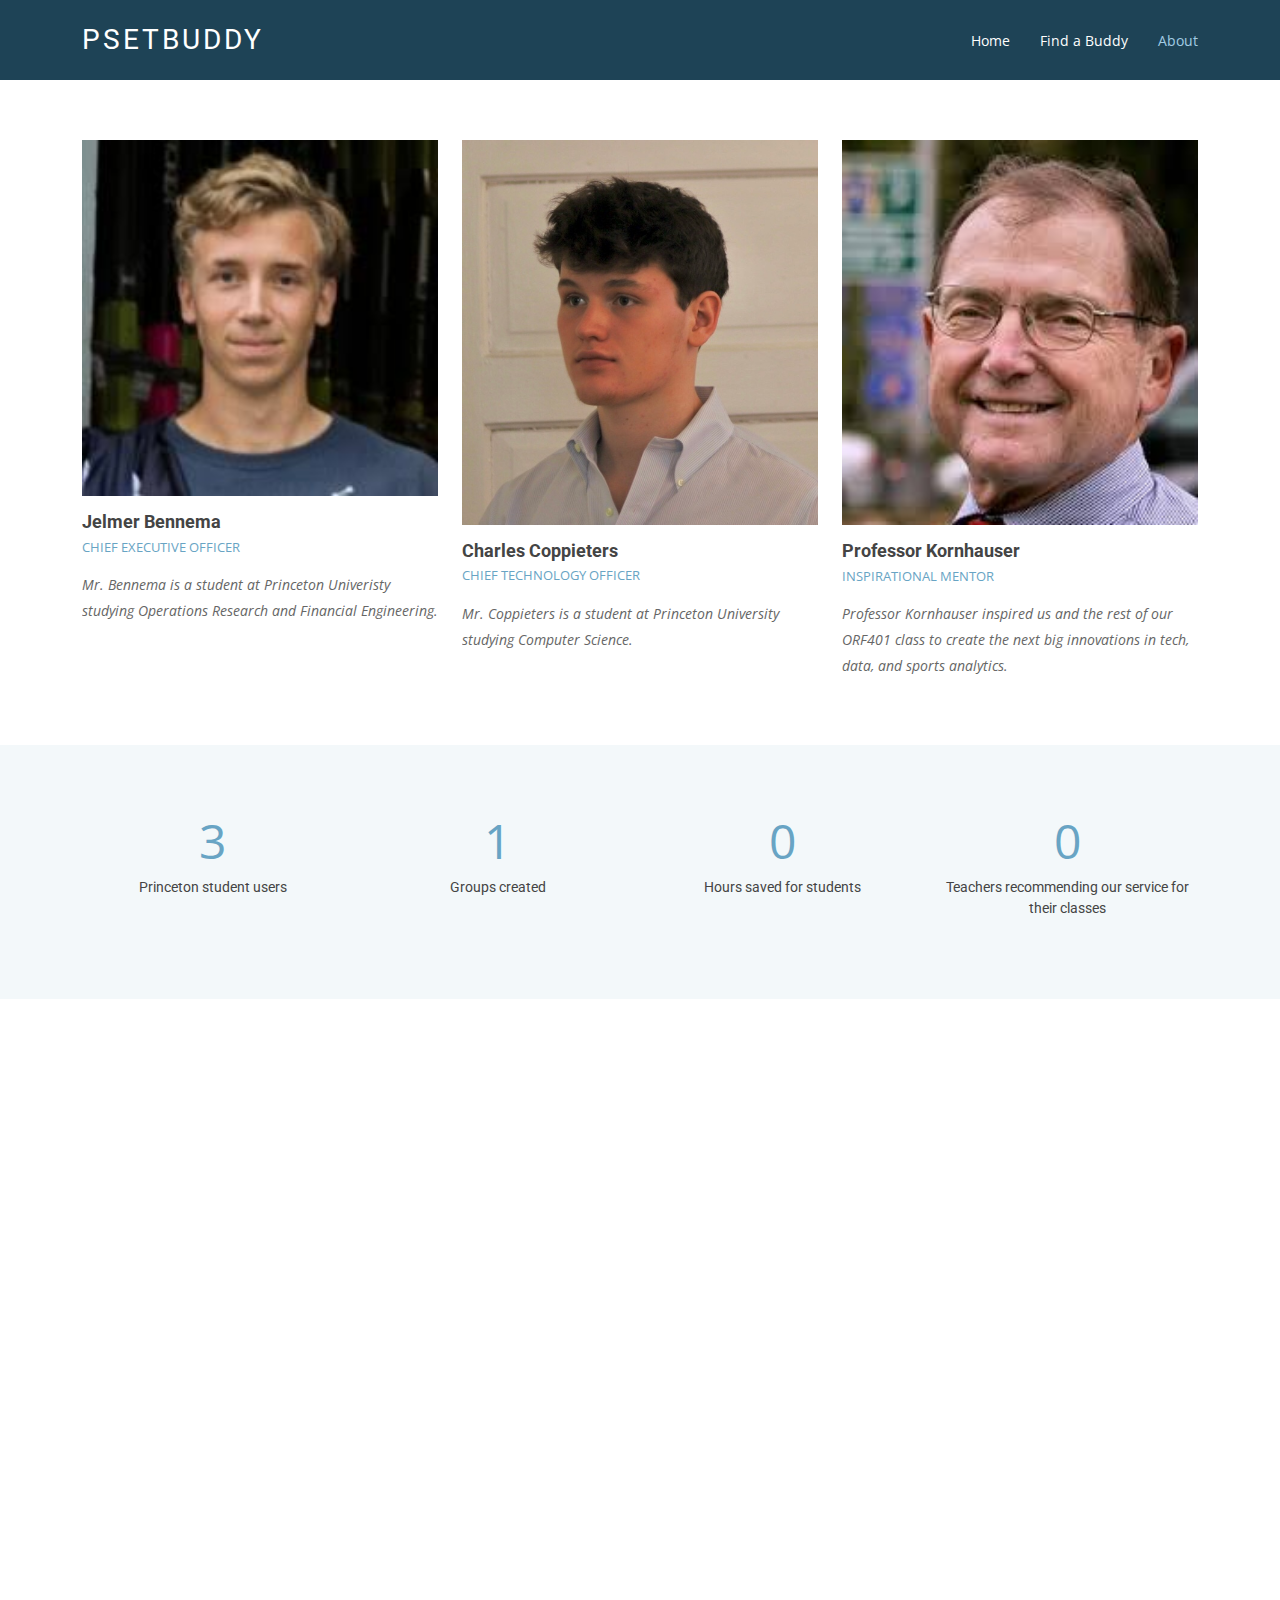
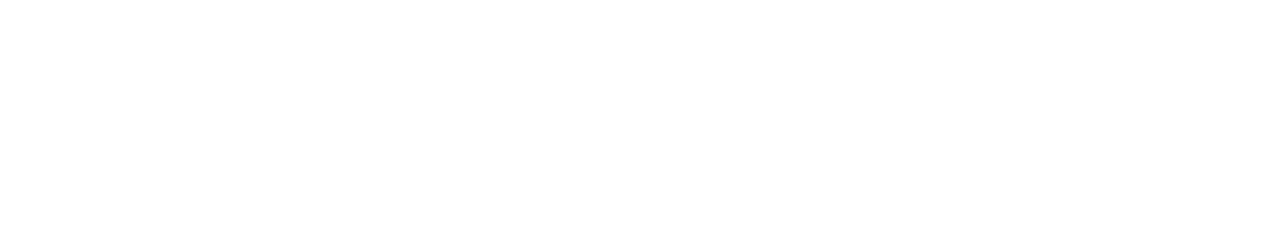
<file: templates/about.html>
<!DOCTYPE html>
<html lang="en">

<head>
  <meta charset="utf-8">
  <meta content="width=device-width, initial-scale=1.0" name="viewport">

  <title>About - PSETBuddy</title>
  <meta content="" name="description">
  <meta content="" name="keywords">

  <!-- Favicons -->
  <link href="/static/img/psetbuddyicon.png" rel="icon">
  <link href="/static/img/psetbuddyicon.png" rel="apple-touch-icon">

  <!-- Google Fonts -->
  <link href="https://fonts.googleapis.com/css?family=Open+Sans:300,300i,400,400i,600,600i,700,700i|Roboto:300,300i,400,400i,500,500i,700,700i&display=swap" rel="stylesheet">

  <!-- Vendor CSS Files -->
  <link href="/static/vendor/animate.css/animate.min.css" rel="stylesheet">
  <link href="/static/vendor/aos/aos.css" rel="stylesheet">
  <link href="/static/vendor/bootstrap/css/bootstrap.min.css" rel="stylesheet">
  <link href="/static/vendor/bootstrap-icons/bootstrap-icons.css" rel="stylesheet">
  <link href="/static/vendor/boxicons/css/boxicons.min.css" rel="stylesheet">
  <link href="/static/vendor/glightbox/css/glightbox.min.css" rel="stylesheet">
  <link href="/static/vendor/swiper/swiper-bundle.min.css" rel="stylesheet">

  <!-- Template Main CSS File -->
  <link href="/static/css/style.css" rel="stylesheet">

 
</head>

<body>

  <!-- ======= Header ======= -->
  <header id="header" class="fixed-top d-flex align-items-center ">
    <div class="container d-flex justify-content-between align-items-center">

      <div class="logo">
        <h1 class="text-light"><a href="index.html"><span>PSETBuddy</span></a></h1>
        <!-- Uncomment below if you prefer to use an image logo -->
        <!-- <a href="index.html"><img src="/static/img/logo.png" alt="" class="img-fluid"></a>-->
      </div>

      <nav id="navbar" class="navbar">
        <ul>
          <li><a href="index.html">Home</a></li>
          <li><a href="services.html">Find a Buddy</a></li>
          <li><a class="active " href="about.html">About</a></li>
        </ul>
        <i class="bi bi-list mobile-nav-toggle"></i>
      </nav><!-- .navbar -->

    </div>
  </header><!-- End Header -->

  <main id="main">
    <!-- ======= Team Section ======= -->
    <section class="team" data-aos="fade-up" data-aos-easing="ease-in-out" data-aos-duration="500">
      <div class="container">

        <div class="row">

          <div class="col-lg-4 col-md-6 d-flex align-items-stretch">
            <div class="member">
              <div class="member-img">
                <img src="/static/img/team/jelmerbe.jpeg" class="img-fluid" alt="" width="700px" height="700px">
                <div class="social">
                  <a href=""><i class="bi bi-twitter"></i></a>
                  <a href=""><i class="bi bi-facebook"></i></a>
                  <a href=""><i class="bi bi-instagram"></i></a>
                  <a href=""><i class="bi bi-linkedin"></i></a>
                </div>
              </div>
              <div class="member-info">
                <h4>Jelmer Bennema</h4>
                <span>Chief Executive Officer</span>
                <p>Mr. Bennema is a student at Princeton Univeristy studying Operations Research and Financial Engineering.</p>
              </div>
            </div>
          </div>

          <div class="col-lg-4 col-md-6 d-flex align-items-stretch">
            <div class="member">
              <div class="member-img">
                <img src="/static/img/team/charlescopp.jpeg" class="img-fluid" alt="" width="700px" height="700px">
                <div class="social">
                  <a href=""><i class="bi bi-twitter"></i></a>
                  <a href=""><i class="bi bi-facebook"></i></a>
                  <a href=""><i class="bi bi-instagram"></i></a>
                  <a href=""><i class="bi bi-linkedin"></i></a>
                </div>
              </div>
              <div class="member-info">
                <h4>Charles Coppieters</h4>
                <span>Chief Technology Officer</span>
                <p>Mr. Coppieters is a student at Princeton University studying Computer Science.</p>
              </div>
            </div>
          </div>

          <div class="col-lg-4 col-md-6 d-flex align-items-stretch">
            <div class="member">
              <div class="member-img">
                <img src="/static/img/team/kornhauser.jpeg" class="img-fluid" alt="" width="700px" height="700px">
                <div class="social">
                  <a href=""><i class="bi bi-twitter"></i></a>
                  <a href=""><i class="bi bi-facebook"></i></a>
                  <a href=""><i class="bi bi-instagram"></i></a>
                  <a href=""><i class="bi bi-linkedin"></i></a>
                </div>
              </div>
              <div class="member-info">
                <h4>Professor Kornhauser</h4>
                <span>Inspirational Mentor</span>
                <p>Professor Kornhauser inspired us and the rest of our ORF401 class to create the next big innovations in tech, data, and sports analytics.</p>
              </div>
            </div>
          </div>

        </div>

      </div>
    </section><!-- End Team Section -->

    <!-- ======= Facts Section ======= -->
    <section class="facts section-bg" data-aos="fade-up">
      <div class="container">

        <div class="row counters">

          <div class="col-lg-3 col-6 text-center">
            <span data-purecounter-start="0" data-purecounter-end="3" data-purecounter-duration="1" class="purecounter"></span>
            <p>Princeton student users</p>
          </div>

          <div class="col-lg-3 col-6 text-center">
            <span data-purecounter-start="0" data-purecounter-end="1" data-purecounter-duration="1" class="purecounter"></span>
            <p>Groups created</p>
          </div>

          <div class="col-lg-3 col-6 text-center">
            <span data-purecounter-start="0" data-purecounter-end="0" data-purecounter-duration="1" class="purecounter"></span>
            <p>Hours saved for students</p>
          </div>

          <div class="col-lg-3 col-6 text-center">
            <span data-purecounter-start="0" data-purecounter-end="0" data-purecounter-duration="1" class="purecounter"></span>
            <p>Teachers recommending our service for their classes</p>
          </div>

        </div>

      </div>
    </section><!-- End Facts Section -->

    <!-- ======= Tetstimonials Section ======= -->
    <section class="testimonials" data-aos="fade-up">
      <div class="container">

        <div class="section-title">
          <h2>Tetstimonials</h2>
          <p>Hear from some of our users below!</p>
        </div>

        <div class="testimonials-carousel swiper-container">
          <div class="swiper-wrapper">
            <div class="testimonial-item swiper-slide">
              <img src="/static/img/spink.png" class="testimonial-img" alt="">
              <h3>Erik Spinka</h3>
              <h4>Princeton Student </h4>
              <p>
                <i class="bx bxs-quote-alt-left quote-icon-left"></i>
                PSETBuddy helped me find partners for a high level math class, it helped me gain a greater understanding of the content while also 
                increasing my grades significantly. 
                <i class="bx bxs-quote-alt-right quote-icon-right"></i>
              </p>
            </div>

            <div class="testimonial-item swiper-slide">
              <img src="/static/img/ryan.png" class="testimonial-img" alt="">
              <h3>Ryan Beeler</h3>
              <h4>Princeton Student</h4>
              <p>
                <i class="bx bxs-quote-alt-left quote-icon-left"></i>
                I like to work together with my friends on projects and psets but sometimes we just cant figure it out, having found a second study 
                group through PSETBUDDY has enabled me to discuss questions and content with even more people!
                <i class="bx bxs-quote-alt-right quote-icon-right"></i>
              </p>
            </div>

            <div class="testimonial-item swiper-slide">
              <img src="/static/img/gchughes.jpg" class="testimonial-img" alt="">
              <h3>Greg Hughes</h3>
              <h4>Professor and Coach</h4>
              <p>
                <i class="bx bxs-quote-alt-left quote-icon-left"></i>
                I find disucssion and engegement between students in my class a trivial component. I used to assign discussion partners by hand until I found PSETbuddy, it is way easier 
                and provides services that would take me weekends to do on my own. 
                <i class="bx bxs-quote-alt-right quote-icon-right"></i>
              </p>
            </div>

            <div class="testimonial-item swiper-slide">
              <img src="/static/img/natasha.png" class="testimonial-img" alt="">
              <h3>Natasha Neitzell</h3>
              <h4>Princeton Student</h4>
              <p>
                <i class="bx bxs-quote-alt-left quote-icon-left"></i>
                I found some of my best friends through PSETBuddy!
                <i class="bx bxs-quote-alt-right quote-icon-right"></i>
              </p>
            </div>

            <div class="testimonial-item swiper-slide">
              <img src="/static/img/keelan.png" class="testimonial-img" alt="">
              <h3>Keelan Good</h3>
              <h4>Princeton Student</h4>
              <p>
                <i class="bx bxs-quote-alt-left quote-icon-left"></i>
                This is a great service that takes the stress out of finding groups to study with!
                <i class="bx bxs-quote-alt-right quote-icon-right"></i>
              </p>
            </div>
          </div>
          <div class="swiper-pagination"></div>
        </div>

      </div>
    </section><!-- End Ttstimonials Section -->

  </main><!-- End #main -->

  <!-- ======= Footer ======= -->
  <footer id="footer" data-aos="fade-up" data-aos-easing="ease-in-out" data-aos-duration="500">

    <div class="container">
      <div class="copyright">
        &copy; Copyright <strong><span>ORF401</span></strong>. All Rights Reserved
      </div>
      <div class="copyright">
          <a href="https://www.instagram.com/psetbuddy/"><i class="bi bi-instagram"></i></a>
      </div>
    </div>
  </footer><!-- End Footer -->

  <a href="#" class="back-to-top d-flex align-items-center justify-content-center"><i class="bi bi-arrow-up-short"></i></a>

  <!-- Vendor JS Files -->
  <script src="/static/vendor/aos/aos.js"></script>
  <script src="/static/vendor/bootstrap/js/bootstrap.bundle.min.js"></script>
  <script src="/static/vendor/glightbox/js/glightbox.min.js"></script>
  <script src="/static/vendor/isotope-layout/isotope.pkgd.min.js"></script>
  <script src="/static/vendor/php-email-form/validate.js"></script>
  <script src="/static/vendor/purecounter/purecounter.js"></script>
  <script src="/static/vendor/swiper/swiper-bundle.min.js"></script>
  <script src="/static/vendor/waypoints/noframework.waypoints.js"></script>

  <!-- Template Main JS File -->
  <script src="/static/js/main.js"></script>

</body>

</html>
</file>
<file: static/css/style.css>
/*--------------------------------------------------------------
# General
--------------------------------------------------------------*/
body {
  font-family: "Open Sans", sans-serif;
  color: #444;
}

a {
  color: #4fa6d5;
  text-decoration: none;
}

a:hover {
  color: #45beff;
  text-decoration: none;
}

h1, h2, h3, h4, h5, h6, .font-primary {
  font-family: "Roboto", sans-serif;
}
.customRow {
  text-align: center;
}
/*--------------------------------------------------------------
# Back to top button
--------------------------------------------------------------*/
.back-to-top {
  position: fixed;
  visibility: hidden;
  opacity: 0;
  right: 15px;
  bottom: 15px;
  z-index: 99999;
  background: #68A4C4;
  width: 40px;
  height: 40px;
  border-radius: 4px;
  transition: all 0.4s;
}

.back-to-top i {
  font-size: 24px;
  color: #fff;
  line-height: 0;
}

.back-to-top:hover {
  background: #85b6cf;
  color: #fff;
}

.back-to-top.active {
  visibility: visible;
  opacity: 1;
}

/*--------------------------------------------------------------
# Header
--------------------------------------------------------------*/
#header {
  height: 80px;
  transition: all 0.5s;
  z-index: 997;
  transition: all 0.5s;
  background: #1e4356;
}

#header.header-transparent {
  background: none;
}

#header.header-scrolled {
  background: rgba(30, 67, 86, 0.8);
  height: 60px;
}

#header .logo h1 {
  font-size: 28px;
  margin: 0;
  padding: 4px 0;
  line-height: 1;
  font-weight: 400;
  letter-spacing: 3px;
  text-transform: uppercase;
}

#header .logo h1 a, #header .logo h1 a:hover {
  color: #fff;
  text-decoration: none;
}

#header .logo img {
  padding: 0;
  margin: 0;
  max-height: 40px;
}

#main {
  margin-top: 80px;
}

/*--------------------------------------------------------------
# Navigation Menu
--------------------------------------------------------------*/
/**
* Desktop Navigation 
*/
.navbar {
  padding: 0;
}

.navbar ul {
  margin: 0;
  padding: 0;
  display: flex;
  list-style: none;
  align-items: center;
}

.navbar li {
  position: relative;
}

.navbar a {
  display: flex;
  align-items: center;
  justify-content: space-between;
  padding: 10px 0 10px 30px;
  font-family: "Open Sans", sans-serif;
  font-size: 14px;
  color: #fff;
  white-space: nowrap;
  transition: 0.3s;
}

.navbar a i {
  font-size: 12px;
  line-height: 0;
  margin-left: 5px;
}

.navbar a:hover, .navbar .active, .navbar li:hover > a {
  color: #a2cce3;
}

.navbar .dropdown ul {
  display: block;
  position: absolute;
  left: 14px;
  top: calc(100% + 30px);
  margin: 0;
  padding: 10px 0;
  z-index: 99;
  opacity: 0;
  visibility: hidden;
  background: #fff;
  box-shadow: 0px 0px 30px rgba(127, 137, 161, 0.25);
  transition: 0.3s;
}

.navbar .dropdown ul li {
  min-width: 200px;
}

.navbar .dropdown ul a {
  padding: 10px 20px;
  font-size: 14px;
  text-transform: none;
  color: #1c3745;
}

.navbar .dropdown ul a i {
  font-size: 12px;
}

.navbar .dropdown ul a:hover, .navbar .dropdown ul .active:hover, .navbar .dropdown ul li:hover > a {
  color: #68A4C4;
}

.navbar .dropdown:hover > ul {
  opacity: 1;
  top: 100%;
  visibility: visible;
}

.navbar .dropdown .dropdown ul {
  top: 0;
  left: calc(100% - 30px);
  visibility: hidden;
}

.navbar .dropdown .dropdown:hover > ul {
  opacity: 1;
  top: 0;
  left: 100%;
  visibility: visible;
}

@media (max-width: 1366px) {
  .navbar .dropdown .dropdown ul {
    left: -90%;
  }
  .navbar .dropdown .dropdown:hover > ul {
    left: -100%;
  }
}

/**
* Mobile Navigation 
*/
.mobile-nav-toggle {
  color: #fff;
  font-size: 28px;
  cursor: pointer;
  display: none;
  line-height: 0;
  transition: 0.5s;
}

@media (max-width: 991px) {
  .mobile-nav-toggle {
    display: block;
  }
  .navbar ul {
    display: none;
  }
}

.navbar-mobile {
  position: fixed;
  overflow: hidden;
  top: 0;
  right: 0;
  left: 0;
  bottom: 0;
  background: rgba(17, 38, 48, 0.9);
  transition: 0.3s;
}

.navbar-mobile .mobile-nav-toggle {
  position: absolute;
  top: 15px;
  right: 15px;
}

.navbar-mobile ul {
  display: block;
  position: absolute;
  top: 55px;
  right: 15px;
  bottom: 15px;
  left: 15px;
  padding: 10px 0;
  background-color: #fff;
  overflow-y: auto;
  transition: 0.3s;
}

.navbar-mobile a {
  padding: 10px 20px;
  font-size: 15px;
  color: #1e4356;
}

.navbar-mobile a:hover, .navbar-mobile .active, .navbar-mobile li:hover > a {
  color: #68A4C4;
}

.navbar-mobile .getstarted {
  margin: 15px;
}

.navbar-mobile .dropdown ul {
  position: static;
  display: none;
  margin: 10px 20px;
  padding: 10px 0;
  z-index: 99;
  opacity: 1;
  visibility: visible;
  background: #fff;
  box-shadow: 0px 0px 30px rgba(127, 137, 161, 0.25);
}

.navbar-mobile .dropdown ul li {
  min-width: 200px;
}

.navbar-mobile .dropdown ul a {
  padding: 10px 20px;
}

.navbar-mobile .dropdown ul a i {
  font-size: 12px;
}

.navbar-mobile .dropdown ul a:hover, .navbar-mobile .dropdown ul .active:hover, .navbar-mobile .dropdown ul li:hover > a {
  color: #68A4C4;
}

.navbar-mobile .dropdown > .dropdown-active {
  display: block;
}

/*--------------------------------------------------------------
# Hero Section
--------------------------------------------------------------*/

#hero {
  width: 100%;
  height: 90vh;
  overflow: hidden;
  position: relative;
}

#hero::after {
  content: '';
  position: absolute;
  left: 50%;
  top: 0;
  width: 130%;
  height: 95%;
  background: linear-gradient(to right, rgba(30, 67, 86, 0.8), rgba(30, 67, 86, 0.6)), url("../img/hero-bg.jpg") center top no-repeat;
  z-index: 0;
  border-radius: 0 0 50% 50%;
  transform: translateX(-50%) rotate(0deg);
}

#hero::before {
  content: '';
  position: absolute;
  left: 50%;
  top: 0;
  width: 130%;
  height: 96%;
  background: #68A4C4;
  opacity: 0.3;
  z-index: 0;
  border-radius: 0 0 50% 50%;
  transform: translateX(-50%) translateY(18px) rotate(2deg);
}

#hero .carousel-container {
  display: flex;
  justify-content: center;
  align-items: center;
  flex-direction: column;
  text-align: center;
  bottom: 0;
  top: 0;
  left: 0;
  right: 0;
}

#hero h2 {
  color: #fff;
  margin-bottom: 30px;
  font-size: 48px;
  font-weight: 700;
}

#hero p {
  width: 80%;
  -webkit-animation-delay: 0.4s;
  animation-delay: 0.4s;
  margin: 0 auto 30px auto;
  color: #fff;
}

#hero .carousel-control-prev, #hero .carousel-control-next {
  width: 10%;
}

#hero .carousel-control-next-icon, #hero .carousel-control-prev-icon {
  background: none;
  font-size: 48px;
  line-height: 1;
  width: auto;
  height: auto;
}

#hero .btn-get-started {
  font-family: "Roboto", sans-serif;
  font-weight: 500;
  font-size: 14px;
  letter-spacing: 1px;
  display: inline-block;
  padding: 12px 32px;
  border-radius: 50px;
  transition: 0.5s;
  line-height: 1;
  margin: 10px;
  color: #fff;
  -webkit-animation-delay: 0.8s;
  animation-delay: 0.8s;
  border: 2px solid #68A4C4;
}

#hero .btn-get-started:hover {
  background: #68A4C4;
  color: #fff;
  text-decoration: none;
}

@media (min-width: 1024px) {
  #hero p {
    width: 60%;
  }
  #hero .carousel-control-prev, #hero .carousel-control-next {
    width: 5%;
  }
}

@media (max-width: 768px) {
  #hero::after {
    width: 180%;
    height: 95%;
    border-radius: 0 0 50% 50%;
    transform: translateX(-50%) rotate(0deg);
  }
  #hero::before {
    top: 0;
    width: 180%;
    height: 94%;
    border-radius: 0 0 50% 50%;
    transform: translateX(-50%) translateY(20px) rotate(4deg);
  }
}

@media (max-width: 575px) {
  #hero h2 {
    font-size: 30px;
  }
  #hero::after {
    left: 40%;
    top: 0;
    width: 200%;
    height: 95%;
    border-radius: 0 0 50% 50%;
    transform: translateX(-50%) rotate(0deg);
  }
  #hero::before {
    left: 50%;
    top: 0;
    width: 200%;
    height: 94%;
    border-radius: 0 0 50% 50%;
    transform: translateX(-50%) translateY(20px) rotate(4deg);
  }
}

/*--------------------------------------------------------------
# Hero No Slider Section
--------------------------------------------------------------*/

#hero-no-slider {
  width: 100%;
  height: 100vh;
  overflow: hidden;
  position: relative;
  text-align: center;
}

#hero-no-slider::before {
  content: '';
  position: absolute;
  left: 0;
  top: 0;
  right: 0;
  bottom: 0;
  background: linear-gradient(to right, rgba(30, 67, 86, 0.8), rgba(30, 67, 86, 0.6)), url("../img/hero-bg.jpg") center top no-repeat;
}

#hero-no-slider h2 {
  color: #fff;
  margin-bottom: 15px;
  font-size: 48px;
  font-weight: 700;
}

#hero-no-slider p {
  color: #fff;
}

#hero-no-slider .btn-get-started {
  font-family: "Roboto", sans-serif;
  font-weight: 500;
  font-size: 14px;
  letter-spacing: 1px;
  display: inline-block;
  padding: 12px 32px;
  border-radius: 50px;
  transition: 0.5s;
  line-height: 1;
  margin: 10px;
  color: #fff;
  -webkit-animation-delay: 0.8s;
  animation-delay: 0.8s;
  border: 2px solid #68A4C4;
}

#hero-no-slider .btn-get-started:hover {
  background: #68A4C4;
  color: #fff;
  text-decoration: none;
}

@media (max-width: 575px) {
  #hero-no-slider h2 {
    font-size: 30px;
  }
}


/*--------------------------------------------------------------
# Sections General
--------------------------------------------------------------*/
section {
  padding: 60px 0;
}

.section-bg {
  background-color: #f3f8fa;
}

.section-title {
  text-align: center;
  padding-bottom: 30px;
}

.section-title h2 {
  font-size: 28px;
  font-weight: 400;
  margin-bottom: 20px;
  padding-bottom: 20px;
  position: relative;
}

.section-title h2::before {
  content: '';
  position: absolute;
  display: block;
  width: 120px;
  height: 1px;
  background: #ddd;
  bottom: 1px;
  left: calc(50% - 60px);
}

.section-title h2::after {
  content: '';
  position: absolute;
  display: block;
  width: 40px;
  height: 3px;
  background: #68A4C4;
  bottom: 0;
  left: calc(50% - 20px);
}

.section-title p {
  margin-bottom: 0;
}

/*--------------------------------------------------------------
# Breadcrumbs
--------------------------------------------------------------*/
.breadcrumbs {
  padding: 15px 0;
  background-color: #f3f8fa;
  min-height: 40px;
}

.breadcrumbs h2 {
  font-size: 28px;
  font-weight: 300;
}

.breadcrumbs ol {
  display: flex;
  flex-wrap: wrap;
  list-style: none;
  padding: 0;
  margin: 0;
}

.breadcrumbs ol li + li {
  padding-left: 10px;
}

.breadcrumbs ol li + li::before {
  display: inline-block;
  padding-right: 10px;
  color: #6c757d;
  content: "/";
}

@media (max-width: 768px) {
  .breadcrumbs .d-flex {
    display: block !important;
  }
  .breadcrumbs ol {
    display: block;
  }
  .breadcrumbs ol li {
    display: inline-block;
  }
}

/*--------------------------------------------------------------
# Our Services
--------------------------------------------------------------*/
.services {
  padding-bottom: 20px;
}

.services .icon-box {
  padding: 30px;
  position: relative;
  overflow: hidden;
  margin: 0  0 40px 0;
  background: #fff;
  box-shadow: 0 5px 26px 0 rgba(68, 88, 144, 0.14);
  transition: all 0.3s ease-in-out;
  text-align: center;
  border: 1px solid #fff;
}

.services .icon {
  margin: 0 auto 20px auto;
  padding-top: 17px;
  display: inline-block;
  text-align: center;
  border-radius: 50%;
  width: 72px;
  height: 72px;
}

.services .icon i {
  font-size: 36px;
  line-height: 1;
}

.services .title {
  font-weight: 700;
  margin-bottom: 15px;
  font-size: 18px;
}

.services .title a {
  color: #111;
}

.services .description {
  font-size: 15px;
  line-height: 28px;
  margin-bottom: 0;
}

.services .icon-box-pink .icon {
  background: #fceef3;
}

.services .icon-box-pink .icon i {
  color: #ff689b;
}

.services .icon-box-pink:hover {
  border-color: #ff689b;
}

.services .icon-box-cyan .icon {
  background: #e6fdfc;
}

.services .icon-box-cyan .icon i {
  color: #3fcdc7;
}

.services .icon-box-cyan:hover {
  border-color: #3fcdc7;
}

.services .icon-box-green .icon {
  background: #eafde7;
}

.services .icon-box-green .icon i {
  color: #41cf2e;
}

.services .icon-box-green:hover {
  border-color: #41cf2e;
}

.services .icon-box-blue .icon {
  background: #e1eeff;
}

.services .icon-box-blue .icon i {
  color: #2282ff;
}

.services .icon-box-blue:hover {
  border-color: #2282ff;
}

/*--------------------------------------------------------------
# Why Us
--------------------------------------------------------------*/
.why-us .container {
  box-shadow: 0 5px 25px 0 rgba(214, 215, 216, 0.6);
  background: #fff;
}

.why-us .icon-box + .icon-box {
  margin-top: 50px;
}

.why-us .icon-box .icon {
  float: left;
  display: flex;
  align-items: center;
  justify-content: center;
  width: 72px;
  height: 72px;
  background: #f3f8fa;
  border-radius: 6px;
  transition: 0.5s;
}

.why-us .icon-box .icon i {
  color: #68A4C4;
  font-size: 32px;
}

.why-us .icon-box:hover .icon {
  background: #68A4C4;
}

.why-us .icon-box:hover .icon i {
  color: #fff;
}

.why-us .icon-box .title {
  margin-left: 95px;
  font-weight: 700;
  margin-bottom: 10px;
  font-size: 18px;
  text-transform: uppercase;
}

.why-us .icon-box .title a {
  color: #343a40;
  transition: 0.3s;
}

.why-us .icon-box .title a:hover {
  color: #68A4C4;
}

.why-us .icon-box .description {
  margin-left: 95px;
  line-height: 24px;
  font-size: 14px;
}

.why-us .video-box {
  position: relative;
}

.why-us .video-box img {
  padding-top: 15px;
  padding-bottom: 15px;
}

.why-us .play-btn {
  width: 94px;
  height: 94px;
  background: radial-gradient(#68A4C4 50%, rgba(104, 164, 196, 0.4) 52%);
  border-radius: 50%;
  display: block;
  position: absolute;
  left: calc(50% - 47px);
  top: calc(50% - 47px);
  overflow: hidden;
}

.why-us .play-btn::after {
  content: '';
  position: absolute;
  left: 50%;
  top: 50%;
  transform: translateX(-40%) translateY(-50%);
  width: 0;
  height: 0;
  border-top: 10px solid transparent;
  border-bottom: 10px solid transparent;
  border-left: 15px solid #fff;
  z-index: 100;
  transition: all 400ms cubic-bezier(0.55, 0.055, 0.675, 0.19);
}

.why-us .play-btn::before {
  content: '';
  position: absolute;
  width: 120px;
  height: 120px;
  -webkit-animation-delay: 0s;
  animation-delay: 0s;
  -webkit-animation: pulsate-btn 2s;
  animation: pulsate-btn 2s;
  -webkit-animation-direction: forwards;
  animation-direction: forwards;
  -webkit-animation-iteration-count: infinite;
  animation-iteration-count: infinite;
  -webkit-animation-timing-function: steps;
  animation-timing-function: steps;
  opacity: 1;
  border-radius: 50%;
  border: 5px solid rgba(104, 164, 196, 0.7);
  top: -15%;
  left: -15%;
  background: rgba(198, 16, 0, 0);
}

.why-us .play-btn:hover::after {
  border-left: 15px solid #68A4C4;
  transform: scale(20);
}

.why-us .play-btn:hover::before {
  content: '';
  position: absolute;
  left: 50%;
  top: 50%;
  transform: translateX(-40%) translateY(-50%);
  width: 0;
  height: 0;
  border: none;
  border-top: 10px solid transparent;
  border-bottom: 10px solid transparent;
  border-left: 15px solid #fff;
  z-index: 200;
  -webkit-animation: none;
  animation: none;
  border-radius: 0;
}

@-webkit-keyframes pulsate-btn {
  0% {
    transform: scale(0.6, 0.6);
    opacity: 1;
  }
  100% {
    transform: scale(1, 1);
    opacity: 0;
  }
}

@keyframes pulsate-btn {
  0% {
    transform: scale(0.6, 0.6);
    opacity: 1;
  }
  100% {
    transform: scale(1, 1);
    opacity: 0;
  }
}

/*--------------------------------------------------------------
# Features
--------------------------------------------------------------*/
.features .row + .row {
  margin-top: 100px;
}

.features h3 {
  font-weight: 400;
  font-size: 24px;
}

.features ul {
  list-style: none;
  padding: 0;
}

.features ul li {
  padding-bottom: 10px;
}

.features ul i {
  font-size: 20px;
  padding-right: 4px;
  color: #68A4C4;
}

.features p:last-child {
  margin-bottom: 0;
}

/*--------------------------------------------------------------
# About
--------------------------------------------------------------*/
.about h3 {
  font-weight: 400;
  font-size: 26px;
}

.about ul {
  list-style: none;
  padding: 0;
}

.about ul li {
  padding-bottom: 10px;
}

.about ul i {
  font-size: 20px;
  padding-right: 4px;
  color: #68A4C4;
}

.about p:last-child {
  margin-bottom: 0;
}

/*--------------------------------------------------------------
# Facts
--------------------------------------------------------------*/
.facts .counters span {
  font-size: 48px;
  display: block;
  color: #68A4C4;
}

.facts .counters p {
  padding: 0;
  margin: 0 0 20px 0;
  font-family: "Roboto", sans-serif;
  font-size: 14px;
}

/*--------------------------------------------------------------
# Our Skills
--------------------------------------------------------------*/
.skills {
  padding: 60px 0;
}

.skills .progress {
  height: 35px;
  margin-bottom: 10px;
}

.skills .progress .skill {
  line-height: 35px;
  padding: 0;
  margin: 0 0 0 20px;
  text-transform: uppercase;
}

.skills .progress .skill .val {
  float: right;
  font-style: normal;
  margin: 0 20px 0 0;
}

.skills .progress-bar {
  width: 1px;
  text-align: left;
  transition: .9s;
}

/*--------------------------------------------------------------
# Tetstimonials
--------------------------------------------------------------*/
.testimonials {
  padding: 60px 0;
}

.testimonials .section-header {
  margin-bottom: 40px;
}

.testimonials .testimonial-item {
  text-align: center;
}

.testimonials .testimonial-item .testimonial-img {
  width: 120px;
  border-radius: 50%;
  border: 4px solid #fff;
  margin: 0 auto;
}

.testimonials .testimonial-item h3 {
  font-size: 20px;
  font-weight: bold;
  margin: 10px 0 5px 0;
  color: #111;
}

.testimonials .testimonial-item h4 {
  font-size: 14px;
  color: #999;
  margin: 0 0 15px 0;
}

.testimonials .testimonial-item .quote-icon-left, .testimonials .testimonial-item .quote-icon-right {
  color: #fbfcfd;
  font-size: 26px;
}

.testimonials .testimonial-item .quote-icon-left {
  display: inline-block;
  left: -5px;
  position: relative;
}

.testimonials .testimonial-item .quote-icon-right {
  display: inline-block;
  right: -5px;
  position: relative;
  top: 10px;
}

.testimonials .testimonial-item p {
  font-style: italic;
  margin: 0 auto 15px auto;
}

.testimonials .swiper-pagination {
  margin-top: 20px;
  position: relative;
}

.testimonials .swiper-pagination .swiper-pagination-bullet {
  width: 12px;
  height: 12px;
  background-color: #fff;
  opacity: 1;
  border: 1px solid #68A4C4;
}

.testimonials .swiper-pagination .swiper-pagination-bullet-active {
  background-color: #68A4C4;
}

/*--------------------------------------------------------------
# Service Details
--------------------------------------------------------------*/
.service-details {
  padding-bottom: 10px;
}

.service-details .card {
  border: 0;
  padding: 0 30px;
  margin-bottom: 60px;
  position: relative;
}

.service-details .card-img {
  width: calc(100% + 60px);
  margin-left: -30px;
  overflow: hidden;
  z-index: 9;
  border-radius: 0;
}

.service-details .card-img img {
  max-width: 100%;
  transition: all 0.3s ease-in-out;
}

.service-details .card-body {
  z-index: 10;
  background: #fff;
  border-top: 4px solid #fff;
  padding: 30px;
  box-shadow: 0px 2px 15px rgba(0, 0, 0, 0.1);
  margin-top: -60px;
  transition: 0.3s;
}

.service-details .card-title {
  font-weight: 700;
  text-align: center;
  margin-bottom: 20px;
}

.service-details .card-title a {
  color: #1e4356;
  transition: 0.3s;
}

.service-details .card-text {
  color: #5e5e5e;
}

.service-details .read-more a {
  color: #777777;
  text-transform: uppercase;
  font-weight: 600;
  font-size: 12px;
  transition: 0.3s;
}

.service-details .read-more a:hover {
  color: #68A4C4;
}

.service-details .card:hover img {
  transform: scale(1.1);
}

.service-details .card:hover .card-body {
  border-color: #68A4C4;
}

.service-details .card:hover .card-body .card-title a {
  color: #68A4C4;
}

/*--------------------------------------------------------------
# Pricing
--------------------------------------------------------------*/
.pricing .row {
  padding-top: 40px;
}

.pricing .box {
  padding: 40px;
  margin-bottom: 30px;
  box-shadow: 0px 0px 30px rgba(73, 78, 92, 0.15);
  background: #fff;
  text-align: center;
}

.pricing h3 {
  font-weight: 300;
  margin-bottom: 15px;
  font-size: 28px;
}

.pricing h4 {
  font-size: 46px;
  color: #68A4C4;
  font-weight: 400;
  font-family: "Open Sans", sans-serif;
  margin-bottom: 25px;
}

.pricing h4 span {
  color: #bababa;
  font-size: 18px;
  display: block;
}

.pricing ul {
  padding: 0;
  list-style: none;
  color: #999;
  text-align: left;
  line-height: 20px;
}

.pricing ul li {
  padding-bottom: 12px;
}

.pricing ul i {
  color: #68A4C4;
  font-size: 18px;
  padding-right: 4px;
}

.pricing ul .na {
  color: #ccc;
}

.pricing ul .na i {
  color: #ccc;
}

.pricing ul .na span {
  text-decoration: line-through;
}

.pricing .get-started-btn {
  background: #1e4356;
  display: inline-block;
  padding: 6px 30px;
  border-radius: 20px;
  color: #fff;
  transition: none;
  font-size: 14px;
  font-weight: 400;
  font-family: "Roboto", sans-serif;
  transition: 0.3s;
}

.pricing .get-started-btn:hover {
  background: #68A4C4;
}

.pricing .featured {
  z-index: 10;
  margin: -30px -5px 0 -5px;
}

.pricing .featured .get-started-btn {
  background: #68A4C4;
}

.pricing .featured .get-started-btn:hover {
  background: #85b6cf;
}

@media (max-width: 992px) {
  .pricing .box {
    max-width: 60%;
    margin: 0 auto 30px auto;
  }
}

@media (max-width: 767px) {
  .pricing .box {
    max-width: 80%;
    margin: 0 auto 30px auto;
  }
}

@media (max-width: 420px) {
  .pricing .box {
    max-width: 100%;
    margin: 0 auto 30px auto;
  }
}

/*--------------------------------------------------------------
# Portfolio
--------------------------------------------------------------*/
.portfolio {
  padding-bottom: 60px;
}

.portfolio #portfolio-flters {
  padding: 0;
  margin: 0 0 35px 0;
  list-style: none;
  text-align: center;
}

.portfolio #portfolio-flters li {
  cursor: pointer;
  margin: 0 12px 5px 12px;
  display: inline-block;
  padding: 0 4px 6px 4px;
  font-size: 16px;
  font-weight: 500;
  line-height: 20px;
  color: #444;
  transition: all 0.3s ease-in-out;
  border-bottom: 2px solid #fff;
  font-family: "Roboto", sans-serif;
}

.portfolio #portfolio-flters li:hover, .portfolio #portfolio-flters li.filter-active {
  border-color: #68A4C4;
  color: #68A4C4;
}

.portfolio .portfolio-item {
  background: #1e4356;
  overflow: hidden;
  min-height: 200px;
  position: relative;
  border-radius: 4px;
  margin: 0 0 30px 0;
}

.portfolio .portfolio-item img {
  transition: all 0.3s ease-in-out;
}

.portfolio .portfolio-item .portfolio-info {
  opacity: 0;
  position: absolute;
  transition: all .3s linear;
  text-align: center;
  top: 10%;
  left: 0;
  right: 0;
}

.portfolio .portfolio-item .portfolio-info h3 {
  font-size: 22px;
  color: #fff;
  font-weight: bold;
}

.portfolio .portfolio-item .portfolio-info a i {
  color: rgba(255, 255, 255, 0.6);
  font-size: 28px;
  transition: 0.3s;
}

.portfolio .portfolio-item .portfolio-info a i:hover {
  color: white;
}

.portfolio .portfolio-item:hover img {
  opacity: 0.6;
  transform: scale(1.1);
}

.portfolio .portfolio-item:hover .portfolio-info {
  opacity: 1;
  top: calc(50% - 30px);
}

/*--------------------------------------------------------------
# Portfolio Details
--------------------------------------------------------------*/
.portfolio-details {
  padding-top: 40px;
}

.portfolio-details .portfolio-details-slider img {
  width: 100%;
}

.portfolio-details .portfolio-details-slider .swiper-pagination {
  margin-top: 20px;
  position: relative;
}

.portfolio-details .portfolio-details-slider .swiper-pagination .swiper-pagination-bullet {
  width: 12px;
  height: 12px;
  background-color: #fff;
  opacity: 1;
  border: 1px solid #68A4C4;
}

.portfolio-details .portfolio-details-slider .swiper-pagination .swiper-pagination-bullet-active {
  background-color: #68A4C4;
}

.portfolio-details .portfolio-info {
  padding: 30px;
  box-shadow: 0px 0 30px rgba(30, 67, 86, 0.08);
}

.portfolio-details .portfolio-info h3 {
  font-size: 22px;
  font-weight: 700;
  margin-bottom: 20px;
  padding-bottom: 20px;
  border-bottom: 1px solid #eee;
}

.portfolio-details .portfolio-info ul {
  list-style: none;
  padding: 0;
  font-size: 15px;
}

.portfolio-details .portfolio-info ul li + li {
  margin-top: 10px;
}

.portfolio-details .portfolio-description {
  padding-top: 30px;
}

.portfolio-details .portfolio-description h2 {
  font-size: 26px;
  font-weight: 700;
  margin-bottom: 20px;
}

.portfolio-details .portfolio-description p {
  padding: 0;
}

/*--------------------------------------------------------------
# Team
--------------------------------------------------------------*/
.team {
  background: #fff;
  padding-bottom: 30px;
}

.team .member {
  margin-bottom: 20px;
  overflow: hidden;
}

.team .member .member-img {
  position: relative;
  overflow: hidden;
}

.team .member .social {
  position: absolute;
  left: 0;
  bottom: -40px;
  right: 0;
  height: 40px;
  opacity: 0;
  transition: bottom ease-in-out 0.4s;
  text-align: center;
  background: rgba(30, 67, 86, 0.8);
  display: flex;
  align-items: center;
  justify-content: center;
}

.team .member .social a {
  transition: color 0.3s;
  color: #fff;
  margin: 0 12px;
  display: inline-block;
}

.team .member .social a:hover {
  color: #68A4C4;
}

.team .member .social i {
  font-size: 18px;
  margin: 0 2px;
}

.team .member .member-info h4 {
  font-weight: 700;
  margin: 15px 0 5px 0;
  font-size: 18px;
}

.team .member .member-info span {
  display: block;
  font-size: 13px;
  text-transform: uppercase;
  font-weight: 400;
  margin-bottom: 15px;
  color: #68A4C4;
}

.team .member .member-info p {
  font-style: italic;
  font-size: 14px;
  line-height: 26px;
  color: #666;
}

.team .member:hover .social {
  bottom: 0;
  opacity: 1;
  transition: bottom ease-in-out 0.4s;
}

.team .member:hover .social a, .team .member:hover .social i {
  line-height: 0;
  font-size: 18px;
}

/*--------------------------------------------------------------
# Contact
--------------------------------------------------------------*/
.contact {
  padding-bottom: 30px;
}

.contact .info-box {
  color: #444;
  text-align: center;
  box-shadow: 0 0 30px rgba(214, 215, 216, 0.6);
  padding: 20px 0 30px 0;
  margin-bottom: 30px;
}

.contact .info-box i {
  font-size: 32px;
  color: #68A4C4;
  border-radius: 50%;
  padding: 8px;
  border: 2px dotted #a2cce3;
}

.contact .info-box h3 {
  font-size: 20px;
  color: #666;
  font-weight: 700;
  margin: 10px 0;
}

.contact .info-box p {
  padding: 0;
  line-height: 24px;
  font-size: 14px;
  margin-bottom: 0;
}

.contact .php-email-form {
  box-shadow: 0 0 30px rgba(214, 215, 216, 0.6);
  padding: 30px;
  margin-bottom: 30px;
}

.contact .php-email-form .error-message {
  display: none;
  color: #fff;
  background: #ed3c0d;
  text-align: left;
  padding: 15px;
  font-weight: 600;
}

.contact .php-email-form .error-message br + br {
  margin-top: 25px;
}


.contact .php-email-form .sent-message {
  display: none;
  color: #fff;
  background: #18d26e;
  text-align: center;
  padding: 15px;
  font-weight: 600;
}

.contact .php-email-form .loading {
  display: none;
  background: #fff;
  text-align: center;
  padding: 15px;
}

.contact .php-email-form .loading:before {
  content: "";
  display: inline-block;
  border-radius: 50%;
  width: 24px;
  height: 24px;
  margin: 0 10px -6px 0;
  border: 3px solid #18d26e;
  border-top-color: #eee;
  -webkit-animation: animate-loading 1s linear infinite;
  animation: animate-loading 1s linear infinite;
}

.contact .php-email-form input, .contact .php-email-form textarea {
  border-radius: 0;
  box-shadow: none;
  font-size: 14px;
}

.contact .php-email-form input::focus, .contact .php-email-form textarea::focus {
  background-color: #68A4C4;
}

.contact .php-email-form input {
  padding: 10px 15px;
}

.contact .php-email-form textarea {
  padding: 12px 15px;
}

.contact .php-email-form button[type="submit"] {
  background: #68A4C4;
  border: 0;
  padding: 10px 24px;
  color: #fff;
  transition: 0.4s;
}


.contact .php-email-form button[type="submit"]:hover {
  background: #8dbad2;
}


@-webkit-keyframes animate-loading {
  0% {
    transform: rotate(0deg);
  }
  100% {
    transform: rotate(360deg);
  }
}

@keyframes animate-loading {
  0% {
    transform: rotate(0deg);
  }
  100% {
    transform: rotate(360deg);
  }
}

/*--------------------------------------------------------------
# Map
--------------------------------------------------------------*/
.map {
  padding: 0;
  margin-bottom: -6px;
}

.map iframe {
  width: 100%;
  height: 380px;
}

/*--------------------------------------------------------------
# Blog
--------------------------------------------------------------*/
.blog {
  padding: 40px 0 20px 0;
}

.blog .entry {
  padding: 30px;
  margin-bottom: 60px;
  box-shadow: 0 4px 16px rgba(0, 0, 0, 0.1);
}

.blog .entry .entry-img {
  max-height: 440px;
  margin: -30px -30px 20px -30px;
  overflow: hidden;
}

.blog .entry .entry-title {
  font-size: 28px;
  font-weight: bold;
  padding: 0;
  margin: 0 0 20px 0;
}

.blog .entry .entry-title a {
  color: #1e4356;
  transition: 0.3s;
}

.blog .entry .entry-title a:hover {
  color: #68A4C4;
}

.blog .entry .entry-meta {
  margin-bottom: 15px;
  color: #72afce;
}

.blog .entry .entry-meta ul {
  display: flex;
  flex-wrap: wrap;
  list-style: none;
  align-items: center;
  padding: 0;
  margin: 0;
}

.blog .entry .entry-meta ul li + li {
  padding-left: 20px;
}

.blog .entry .entry-meta i {
  font-size: 16px;
  margin-right: 8px;
  line-height: 0;
}

.blog .entry .entry-meta a {
  color: #777777;
  font-size: 14px;
  display: inline-block;
  line-height: 1;
}

.blog .entry .entry-content p {
  line-height: 24px;
}

.blog .entry .entry-content .read-more {
  -moz-text-align-last: right;
  text-align-last: right;
}

.blog .entry .entry-content .read-more a {
  display: inline-block;
  background: #68A4C4;
  color: #fff;
  padding: 6px 20px;
  transition: 0.3s;
  font-size: 14px;
}

.blog .entry .entry-content .read-more a:hover {
  background: #7aafcb;
}

.blog .entry .entry-content h3 {
  font-size: 22px;
  margin-top: 30px;
  font-weight: bold;
}

.blog .entry .entry-content blockquote {
  overflow: hidden;
  background-color: #fafafa;
  padding: 60px;
  position: relative;
  text-align: center;
  margin: 20px 0;
}

.blog .entry .entry-content blockquote p {
  color: #444;
  line-height: 1.6;
  margin-bottom: 0;
  font-style: italic;
  font-weight: 500;
  font-size: 22px;
}

.blog .entry .entry-content blockquote::after {
  content: '';
  position: absolute;
  left: 0;
  top: 0;
  bottom: 0;
  width: 3px;
  background-color: #1e4356;
  margin-top: 20px;
  margin-bottom: 20px;
}

.blog .entry .entry-footer {
  padding-top: 10px;
  border-top: 1px solid #e6e6e6;
}

.blog .entry .entry-footer i {
  color: #4c99c1;
  display: inline;
}

.blog .entry .entry-footer a {
  color: #255269;
  transition: 0.3s;
}

.blog .entry .entry-footer a:hover {
  color: #68A4C4;
}

.blog .entry .entry-footer .cats {
  list-style: none;
  display: inline;
  padding: 0 20px 0 0;
  font-size: 14px;
}

.blog .entry .entry-footer .cats li {
  display: inline-block;
}

.blog .entry .entry-footer .tags {
  list-style: none;
  display: inline;
  padding: 0;
  font-size: 14px;
}

.blog .entry .entry-footer .tags li {
  display: inline-block;
}

.blog .entry .entry-footer .tags li + li::before {
  padding-right: 6px;
  color: #6c757d;
  content: ",";
}

.blog .entry .entry-footer .share {
  font-size: 16px;
}

.blog .entry .entry-footer .share i {
  padding-left: 5px;
}

.blog .entry-single {
  margin-bottom: 30px;
}

.blog .blog-author {
  padding: 20px;
  margin-bottom: 30px;
  box-shadow: 0 4px 16px rgba(0, 0, 0, 0.1);
}

.blog .blog-author img {
  width: 120px;
  margin-right: 20px;
}

.blog .blog-author h4 {
  font-weight: 600;
  font-size: 22px;
  margin-bottom: 0px;
  padding: 0;
  color: #1e4356;
}

.blog .blog-author .social-links {
  margin: 0 10px 10px 0;
}

.blog .blog-author .social-links a {
  color: rgba(30, 67, 86, 0.5);
  margin-right: 5px;
}

.blog .blog-author p {
  font-style: italic;
  color: #b7b7b7;
}

.blog .blog-comments {
  margin-bottom: 30px;
}

.blog .blog-comments .comments-count {
  font-weight: bold;
}

.blog .blog-comments .comment {
  margin-top: 30px;
  position: relative;
}

.blog .blog-comments .comment .comment-img {
  margin-right: 14px;
}

.blog .blog-comments .comment .comment-img img {
  width: 60px;
}

.blog .blog-comments .comment h5 {
  font-size: 16px;
  margin-bottom: 2px;
}

.blog .blog-comments .comment h5 a {
  font-weight: bold;
  color: #444;
  transition: 0.3s;
}

.blog .blog-comments .comment h5 a:hover {
  color: #68A4C4;
}

.blog .blog-comments .comment h5 .reply {
  padding-left: 10px;
  color: #1e4356;
}

.blog .blog-comments .comment h5 .reply i {
  font-size: 20px;
}

.blog .blog-comments .comment time {
  display: block;
  font-size: 14px;
  color: #2b607c;
  margin-bottom: 5px;
}

.blog .blog-comments .comment.comment-reply {
  padding-left: 40px;
}

.blog .blog-comments .reply-form {
  margin-top: 30px;
  padding: 30px;
  box-shadow: 0 4px 16px rgba(0, 0, 0, 0.1);
}

.blog .blog-comments .reply-form h4 {
  font-weight: bold;
  font-size: 22px;
}

.blog .blog-comments .reply-form p {
  font-size: 14px;
}

.blog .blog-comments .reply-form input {
  border-radius: 4px;
  padding: 10px 10px;
  font-size: 14px;
}

.blog .blog-comments .reply-form input:focus {
  box-shadow: none;
  border-color: #b1d0e1;
}

.blog .blog-comments .reply-form textarea {
  border-radius: 4px;
  padding: 10px 10px;
  font-size: 14px;
}

.blog .blog-comments .reply-form textarea:focus {
  box-shadow: none;
  border-color: #b1d0e1;
}

.blog .blog-comments .reply-form .form-group {
  margin-bottom: 25px;
}

.blog .blog-comments .reply-form .btn-primary {
  border-radius: 4px;
  padding: 10px 20px;
  border: 0;
  background-color: #1e4356;
}

.blog .blog-comments .reply-form .btn-primary:hover {
  background-color: #255269;
}

.blog .blog-pagination {
  color: #387ea2;
}

.blog .blog-pagination ul {
  display: flex;
  padding: 0;
  margin: 0;
  list-style: none;
}

.blog .blog-pagination li {
  margin: 0 5px;
  transition: 0.3s;
}

.blog .blog-pagination li a {
  color: #1e4356;
  padding: 7px 16px;
  display: flex;
  align-items: center;
  justify-content: center;
}

.blog .blog-pagination li.active, .blog .blog-pagination li:hover {
  background: #68A4C4;
}

.blog .blog-pagination li.active a, .blog .blog-pagination li:hover a {
  color: #fff;
}

.blog .sidebar {
  padding: 30px;
  margin: 0 0 60px 20px;
  box-shadow: 0 4px 16px rgba(0, 0, 0, 0.1);
}

.blog .sidebar .sidebar-title {
  font-size: 20px;
  font-weight: 700;
  padding: 0 0 0 0;
  margin: 0 0 15px 0;
  color: #1e4356;
  position: relative;
}

.blog .sidebar .sidebar-item {
  margin-bottom: 30px;
}

.blog .sidebar .search-form form {
  background: #fff;
  border: 1px solid #ddd;
  padding: 3px 10px;
  position: relative;
}

.blog .sidebar .search-form form input[type="text"] {
  border: 0;
  padding: 4px;
  border-radius: 4px;
  width: calc(100% - 40px);
}

.blog .sidebar .search-form form button {
  position: absolute;
  top: 0;
  right: 0;
  bottom: 0;
  border: 0;
  background: none;
  font-size: 16px;
  padding: 0 15px;
  margin: -1px;
  background: #68A4C4;
  color: #fff;
  transition: 0.3s;
  border-radius: 0 4px 4px 0;
  line-height: 0;
}

.blog .sidebar .search-form form button i {
  line-height: 0;
}

.blog .sidebar .search-form form button:hover {
  background: #77adca;
}

.blog .sidebar .categories ul {
  list-style: none;
  padding: 0;
}

.blog .sidebar .categories ul li + li {
  padding-top: 10px;
}

.blog .sidebar .categories ul a {
  color: #1e4356;
  transition: 0.3s;
}

.blog .sidebar .categories ul a:hover {
  color: #68A4C4;
}

.blog .sidebar .categories ul a span {
  padding-left: 5px;
  color: #aaaaaa;
  font-size: 14px;
}

.blog .sidebar .recent-posts .post-item + .post-item {
  margin-top: 15px;
}

.blog .sidebar .recent-posts img {
  width: 80px;
  float: left;
}

.blog .sidebar .recent-posts h4 {
  font-size: 15px;
  margin-left: 95px;
  font-weight: bold;
}

.blog .sidebar .recent-posts h4 a {
  color: #1e4356;
  transition: 0.3s;
}

.blog .sidebar .recent-posts h4 a:hover {
  color: #68A4C4;
}

.blog .sidebar .recent-posts time {
  display: block;
  margin-left: 95px;
  font-style: italic;
  font-size: 14px;
  color: #aaaaaa;
}

.blog .sidebar .tags {
  margin-bottom: -10px;
}

.blog .sidebar .tags ul {
  list-style: none;
  padding: 0;
}

.blog .sidebar .tags ul li {
  display: inline-block;
}

.blog .sidebar .tags ul a {
  color: #3f8db5;
  font-size: 14px;
  padding: 6px 14px;
  margin: 0 6px 8px 0;
  border: 1px solid #e4eff5;
  display: inline-block;
  transition: 0.3s;
}

.blog .sidebar .tags ul a:hover {
  color: #fff;
  border: 1px solid #68A4C4;
  background: #68A4C4;
}

.blog .sidebar .tags ul a span {
  padding-left: 5px;
  color: #bedae8;
  font-size: 14px;
}

/*--------------------------------------------------------------
# Footer
--------------------------------------------------------------*/
#footer {
  background: #0b212d;
  padding: 0 0 30px 0;
  color: #fff;
  font-size: 14px;
}

#footer .footer-newsletter {
  padding: 50px 0;
  background: #0d2735;
}

#footer .footer-newsletter h4 {
  font-size: 24px;
  margin: 0 0 20px 0;
  padding: 0;
  line-height: 1;
  font-weight: 600;
  color: #a2cce3;
}

#footer .footer-newsletter form {
  margin-top: 30px;
  background: #fff;
  padding: 6px 10px;
  position: relative;
  border-radius: 50px;
}

#footer .footer-newsletter form input[type="email"] {
  border: 0;
  padding: 4px;
  width: calc(100% - 100px);
}

#footer .footer-newsletter form input[type="submit"] {
  position: absolute;
  top: 0;
  right: 0;
  bottom: 0;
  border: 0;
  background: none;
  font-size: 16px;
  padding: 0 20px;
  margin: 3px;
  background: #68A4C4;
  color: #fff;
  transition: 0.3s;
  border-radius: 50px;
}

#footer .footer-newsletter form input[type="submit"]:hover {
  background: #468db3;
}

#footer .footer-top {
  background: #0d2735;
  border-top: 1px solid #17455e;
  border-bottom: 1px solid #123649;
  padding: 60px 0 30px 0;
}

#footer .footer-top .footer-info {
  margin-bottom: 30px;
}

#footer .footer-top .footer-info h3 {
  font-size: 18px;
  margin: 0 0 20px 0;
  padding: 2px 0 2px 0;
  line-height: 1;
  color: #a2cce3;
  font-weight: 600;
}

#footer .footer-top .footer-info p {
  font-size: 14px;
  line-height: 24px;
  margin-bottom: 0;
  font-family: "Roboto", sans-serif;
  color: #fff;
}

#footer .footer-top .social-links a {
  font-size: 18px;
  display: inline-block;
  background: #1e4356;
  color: #fff;
  line-height: 1;
  padding: 8px 0;
  margin-right: 4px;
  border-radius: 50%;
  text-align: center;
  width: 36px;
  height: 36px;
  transition: 0.3s;
}

#footer .footer-top .social-links a:hover {
  background: #68A4C4;
  color: #fff;
  text-decoration: none;
}

#footer .footer-top h4 {
  font-size: 18px;
  font-weight: 600;
  color: #a2cce3;
  position: relative;
  padding-bottom: 12px;
}

#footer .footer-top .footer-links {
  margin-bottom: 30px;
}

#footer .footer-top .footer-links ul {
  list-style: none;
  padding: 0;
  margin: 0;
}

#footer .footer-top .footer-links ul i {
  padding-right: 2px;
  color: #a2cce3;
  font-size: 18px;
  line-height: 1;
}

#footer .footer-top .footer-links ul li {
  padding: 10px 0;
  display: flex;
  align-items: center;
}

#footer .footer-top .footer-links ul li:first-child {
  padding-top: 0;
}

#footer .footer-top .footer-links ul a {
  color: #fff;
  transition: 0.3s;
  display: inline-block;
  line-height: 1;
}

#footer .footer-top .footer-links ul a:hover {
  color: #a2cce3;
}

#footer .footer-top .footer-contact {
  margin-bottom: 30px;
}

#footer .footer-top .footer-contact p {
  line-height: 26px;
}

#footer .copyright {
  text-align: center;
  padding-top: 30px;
}

#footer .credits {
  padding-top: 10px;
  text-align: center;
  font-size: 13px;
  color: #fff;
}

#footer .credits a {
  color: #a2cce3;
}
</file>
